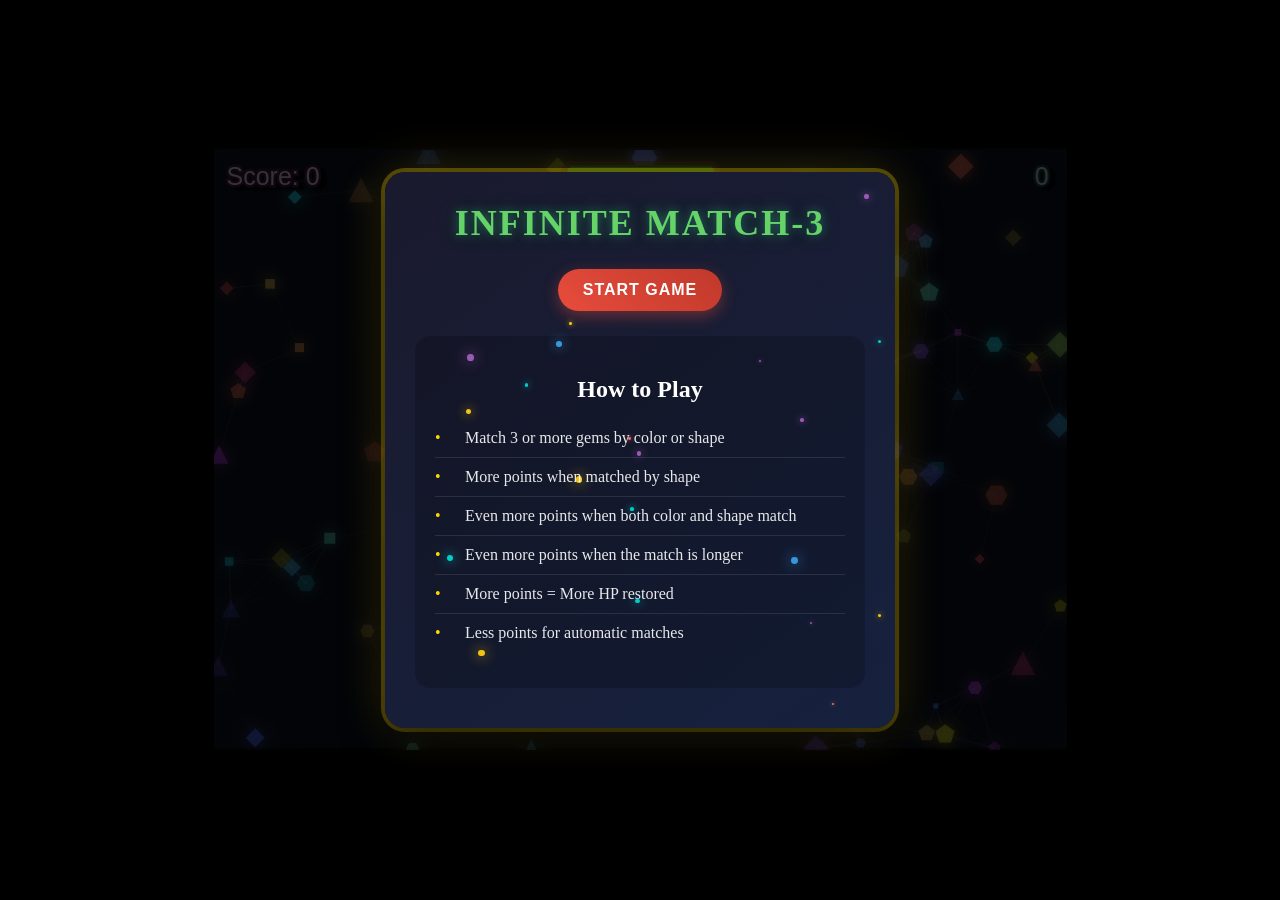
<file: infiniteMatch3/index.html>
<!doctype html>
<html lang="en">
<head>
    <meta charset="UTF-8" />
    <link rel="icon" type="image/png" href="/favicon.png" />
    <meta name="viewport" content="width=device-width, initial-scale=1.0" />
    <link rel="stylesheet" href="style.css">
    <title>Infinite Match-3</title>
<script defer src="bundle.js?164f6dfd5190802d684c"></script></head>

<body>
    <div id="app">
        <canvas id="background-container" style="position:absolute; z-index: 0;"></canvas>
        <div id="pixi-container" style="z-index: 1;">
            
        </div>
        <style>
    /* body {
        margin: 0;
        padding: 20px;
        background: #2c3e50;
        font-family: 'Arial', sans-serif;
        display: flex;
        flex-direction: column;
        align-items: center;
        justify-content: center;
        min-height: 100vh;
        color: white;
    } */
    
    #game-over-ui {
        position: fixed;
        top: 50%;
        left: 50%;
        transform: translate(-50%, -50%) scale(0);
        width: 400px;
        background: linear-gradient(145deg, #1a1a2e, #16213e);
        border-radius: 20px;
        padding: 30px;
        box-shadow: 0 20px 40px rgba(0, 0, 0, 0.5),
                    0 0 0 4px rgba(255, 215, 0, 0.3),
                    0 0 50px rgba(255, 215, 0, 0.2);
        text-align: center;
        z-index: 1000;
        opacity: 0;
        transition: all 0.5s cubic-bezier(0.175, 0.885, 0.32, 1.275);
    }
    
    #game-over-ui.visible {
        opacity: 1;
        transform: translate(-50%, -50%) scale(1);
    }
    
    .game-over-title {
        font-size: 36px;
        font-weight: bold;
        margin-bottom: 20px;
        color: #ff6b6b;
        text-shadow: 0 0 10px rgba(255, 107, 107, 0.5),
                     0 0 20px rgba(255, 107, 107, 0.3);
        letter-spacing: 2px;
    }
    
    .score-container {
        background: rgba(0, 0, 0, 0.3);
        padding: 20px;
        border-radius: 15px;
        margin: 20px 0;
        border: 2px solid rgba(255, 215, 0, 0.3);
    }
    
    .score-label {
        font-size: 18px;
        margin-bottom: 10px;
        color: #ecf0f1;
    }
    
    .score-value {
        font-size: 42px;
        font-weight: bold;
        color: #f1c40f;
        text-shadow: 0 0 10px rgba(241, 196, 15, 0.5);
    }
    
    .high-score-value {
        font-size: 24px;
        color: #00cec9;
        margin-top: 10px;
        text-shadow: 0 0 8px rgba(0, 206, 201, 0.4);
    }
    
    .buttons-container {
        display: flex;
        justify-content: center;
        gap: 15px;
        margin-top: 25px;
    }
    
    .game-over-btn {
        padding: 12px 25px;
        border: none;
        border-radius: 50px;
        font-size: 16px;
        font-weight: bold;
        cursor: pointer;
        transition: all 0.3s ease;
        text-transform: uppercase;
        letter-spacing: 1px;
    }
    
    #restart-btn {
        background: linear-gradient(45deg, #e74c3c, #c0392b);
        color: white;
        box-shadow: 0 5px 15px rgba(231, 76, 60, 0.4);
    }
    
    #restart-btn:hover {
        transform: translateY(-3px);
        box-shadow: 0 8px 20px rgba(231, 76, 60, 0.6);
    }
    
    #menu-btn {
        background: linear-gradient(45deg, #3498db, #2980b9);
        color: white;
        box-shadow: 0 5px 15px rgba(52, 152, 219, 0.4);
    }
    
    #menu-btn:hover {
        transform: translateY(-3px);
        box-shadow: 0 8px 20px rgba(52, 152, 219, 0.6);
    }
    
    .particles {
        position: absolute;
        top: 0;
        left: 0;
        width: 100%;
        height: 100%;
        pointer-events: none;
        border-radius: 20px;
        overflow: hidden;
    }
    
    .particle {
        position: absolute;
        background: rgba(255, 255, 255, 0.8);
        border-radius: 50%;
        animation: float 3s infinite ease-in-out;
    }
    
    @keyframes float {
        0%, 100% { transform: translateY(0) rotate(0deg); }
        50% { transform: translateY(-20px) rotate(180deg); }
    }
    
    .confetti {
        position: absolute;
        width: 10px;
        height: 10px;
        opacity: 0;
        animation: confettiFall 5s linear infinite;
    }
    
    @keyframes confettiFall {
        0% { 
            transform: translateY(-100px) rotate(0deg); 
            opacity: 1;
        }
        100% { 
            transform: translateY(500px) rotate(720deg); 
            opacity: 0;
        }
    }
</style>

<div id="game-over-ui">
    <div class="particles" id="particles-container"></div>
    <div class="game-over-title">GAME OVER</div>
    
    <div class="score-container">
        <div class="score-label">Your Score</div>
        <div id="final-score" class="score-value">0</div>
        
        <div class="score-label">High Score</div>
        <div id="final-high-score" class="high-score-value">0</div>
    </div>
    
    <div class="buttons-container">
        <button id="restart-btn" class="game-over-btn">Play Again</button>
        <!-- <button id="menu-btn" class="game-over-btn">Main Menu</button> -->
    </div>
</div>

        <style>
  /* body {
        margin: 0;
        padding: 20px;
        background: #2c3e50;
        font-family: 'Arial', sans-serif;
        display: flex;
        flex-direction: column;
        align-items: center;
        justify-content: center;
        min-height: 100vh;
        color: white;
    } */

  #main-menu-ui {
    position: fixed;
    top: 50%;
    left: 50%;
    transform: translate(-50%, -50%) scale(1);
    width: 450px;
    background: linear-gradient(145deg, #1a1a2e, #16213e);
    border-radius: 20px;
    padding: 30px;
    box-shadow: 0 20px 40px rgba(0, 0, 0, 0.5), 0 0 0 4px rgba(255, 215, 0, 0.3),
      0 0 50px rgba(255, 215, 0, 0.2);
    text-align: center;
    z-index: 1000;
    /* opacity: 0; */
    transition: all 0.5s cubic-bezier(0.175, 0.885, 0.32, 1.275);
  }

  #main-menu-ui.invisible {
    opacity: 0;
    transform: translate(-50%, -50%) scale(0);
  }

  #main-menu-root.invisible {
    opacity: 0;
    transform: translate(-50%, -50%) scale(0);
  }

  .main-menu-game-over-title {
    font-size: 36px;
    font-weight: bold;
    margin-bottom: 20px;
    color: #65d367;
    text-shadow: 0 0 10px rgba(50, 176, 136, 0.5),
      0 0 20px rgba(15, 144, 30, 0.3);
    letter-spacing: 2px;
  }

  .main-menu-score-container {
    background: rgba(0, 0, 0, 0.3);
    padding: 20px;
    border-radius: 15px;
    margin: 20px 0;
    border: 2px solid rgba(255, 215, 0, 0.3);
  }

  .score-label {
    font-size: 18px;
    margin-bottom: 10px;
    color: #ecf0f1;
  }

  .score-value {
    font-size: 42px;
    font-weight: bold;
    color: #f1c40f;
    text-shadow: 0 0 10px rgba(241, 196, 15, 0.5);
  }

  .high-score-value {
    font-size: 24px;
    color: #00cec9;
    margin-top: 10px;
    text-shadow: 0 0 8px rgba(0, 206, 201, 0.4);
  }

  .buttons-container {
    display: flex;
    justify-content: center;
    gap: 15px;
    margin-top: 25px;
  }

  .main-menu-game-over-btn {
    padding: 12px 25px;
    border: none;
    border-radius: 50px;
    font-size: 16px;
    font-weight: bold;
    cursor: pointer;
    transition: all 0.3s ease;
    text-transform: uppercase;
    letter-spacing: 1px;
  }

  #main-menu-start-btn {
    background: linear-gradient(45deg, #e74c3c, #c0392b);
    color: white;
    box-shadow: 0 5px 15px rgba(231, 76, 60, 0.4);
  }

  #main-menu-start-btn:hover {
    transform: translateY(-3px);
    box-shadow: 0 8px 20px rgba(231, 76, 60, 0.6);
  }

  #main-menu-menu-btn {
    background: linear-gradient(45deg, #3498db, #2980b9);
    color: white;
    box-shadow: 0 5px 15px rgba(52, 152, 219, 0.4);
  }

  #main-menu-menu-btn:hover {
    transform: translateY(-3px);
    box-shadow: 0 8px 20px rgba(52, 152, 219, 0.6);
  }

  .particles {
    position: absolute;
    top: 0;
    left: 0;
    width: 100%;
    height: 100%;
    pointer-events: none;
    border-radius: 20px;
    overflow: hidden;
  }

  .particle {
    position: absolute;
    background: rgba(255, 255, 255, 0.8);
    border-radius: 50%;
    animation: float 3s infinite ease-in-out;
  }

  .instructions-container {
    background: rgba(0, 0, 0, 0.2);
    border-radius: 15px;
    padding: 20px;
    margin-bottom: 10px;
    margin-top: 25px;
  }

  .instructions-title {
    color: white;
    font-size: 1.5rem;
    margin-bottom: 15px;
    text-align: center;
  }

  .instructions-list {
    list-style-type: none;
    padding-left: 0px;
  }

  .instructions-list li {
    color: rgba(255, 255, 255, 0.9);
    text-align: left;
    padding: 10px 0;
    padding-left: 30px;
    position: relative;
    border-bottom: 1px solid rgba(255, 255, 255, 0.1);
  }

  .instructions-list li:last-child {
    border-bottom: none;
  }

  .instructions-list li::before {
    content: '•';
    position: absolute;
    left: 0;
    color: #ffd700;
  }

  @keyframes float {
    0%,
    100% {
      transform: translateY(0) rotate(0deg);
    }
    50% {
      transform: translateY(-20px) rotate(180deg);
    }
  }

  .confetti {
    position: absolute;
    width: 10px;
    height: 10px;
    opacity: 0;
    animation: confettiFall 5s linear infinite;
  }

  @keyframes confettiFall {
    0% {
      transform: translateY(-100px) rotate(0deg);
      opacity: 1;
    }
    100% {
      transform: translateY(500px) rotate(720deg);
      opacity: 0;
    }
  }
</style>

<div
  id="main-menu-root"
  class=""
  style="
    position: absolute;
    z-index: 1000;
    width: 100%;
    height: 100%;
    background-color: #000000cc;
  "
>
  <div id="main-menu-ui">
    <div class="particles" id="main-menu-particles-container"></div>
    <div class="main-menu-game-over-title">INFINITE MATCH-3</div>

    <div class="buttons-container">
      <button id="main-menu-start-btn" class="main-menu-game-over-btn">
        Loading...
      </button>
      <!-- <button id="main-menu-menu-btn" class="game-over-btn">Main Menu</button> -->
    </div>

    <div class="instructions-container">
      <h2 class="instructions-title">How to Play</h2>
      <ul class="instructions-list">
        <li>Match 3 or more gems by color or shape</li>
        <li>More points when matched by shape</li>
        <li>Even more points when both color and shape match</li>
        <li>Even more points when the match is longer</li>
        <li>More points = More HP restored</li>
        <li>Less points for automatic matches</li>
      </ul>
    </div>

    <!-- <div class="main-menu-score-container">
        <div class="score-label">High Score</div>
        <div id="main-menu-final-high-score" class="high-score-value">0</div>
    </div> -->
  </div>
</div>

    </div>
</body>
</html>
</file>
<file: infiniteMatch3/style.css>
body {
    margin: 0;
    padding: 0;
    color: rgba(255, 255, 255, 0.87);
    background-color: #000000;
}

#app {
    width: 100%;
    height: 100vh;
    overflow: hidden;
    display: flex;
    justify-content: center;
    align-items: center;
}
</file>
